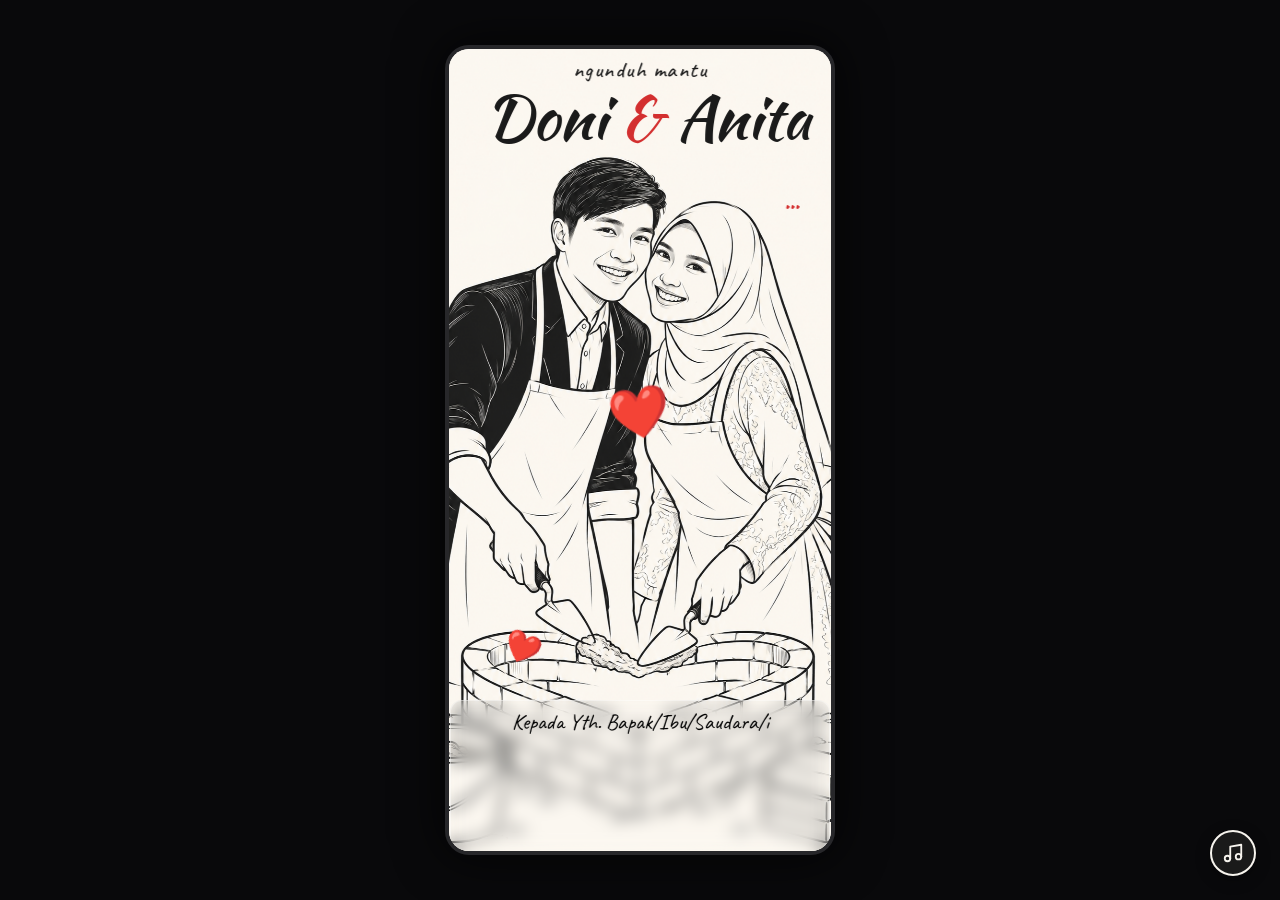
<file: index.html>
<!doctype html>
<html lang="id">
  <head>
    <meta charset="UTF-8" />

    <meta
      name="viewport"
      content="width=device-width, initial-scale=1.0, maximum-scale=1.0, user-scalable=no, viewport-fit=cover"
    />

    <!-- ==================== SEO ==================== -->
    <title>Undangan Pernikahan Doni &amp; Anita</title>

    <meta
      name="description"
      content="Dengan penuh kebahagiaan, kami mengundang Bapak/Ibu/Saudara/i untuk hadir di hari pernikahan Doni & Anita
."
    />

    <!-- ==================== OPEN GRAPH ==================== -->
    <meta property="og:type" content="website" />
    <meta property="og:title" content="Undangan Pernikahan Doni &amp; Anita" />
    <meta
      property="og:description"
      content="Dengan penuh kebahagiaan, kami mengundang Bapak/Ibu/Saudara/i untuk hadir di hari pernikahan Doni &amp; Anita
."
    />
    <meta
      property="og:url"
      content="https://hlidesign17-ux.github.io/tema-teknik-sipil/"
    />

    <!-- Gambar preview WhatsApp -->
    <meta
      property="og:image"
      content="https://hlidesign17-ux.github.io/tema-teknik-sipil/section1.png"
    />
    <meta
      property="og:image:secure_url"
      content="https://hlidesign17-ux.github.io/tema-teknik-sipil/section1.png"
    />
    <meta property="og:image:type" content="image/png" />
    <meta property="og:image:width" content="1200" />
    <meta property="og:image:height" content="630" />
    <meta
      property="og:image:alt"
      content="Undangan Pernikahan Doni &amp; Anita
"
    />

    <!-- ==================== TWITTER CARD ==================== -->
    <meta name="twitter:card" content="summary_large_image" />

    <meta
      name="twitter:title"
      content="Undangan Pernikahan Doni &amp; Anita
"
    />

    <meta
      name="twitter:description"
      content="Buka undangan pernikahan Doni & Anita
."
    />

    <meta
      name="twitter:image"
      content="https://hlidesign17-ux.github.io/tema-teknik-sipil/section1.png"
    />

    <!-- GOOGLE FONTS LENGKAP -->
    <link rel="preconnect" href="https://fonts.googleapis.com" />
    <link rel="preconnect" href="https://fonts.gstatic.com" crossorigin />
    <link
      href="https://fonts.googleapis.com/css2?family=Alex+Brush&family=Caveat:wght@700&family=Cinzel:wght@600;700&family=Great+Vibes&family=Kaushan+Script&family=Montserrat:wght@400;500;600&family=Playfair+Display:ital,wght@0,600;0,700;1,400&family=Plus+Jakarta+Sans:wght@400;500;600&family=Sacramento&display=swap"
      rel="stylesheet"
    />

    <!-- ==================== CSS ==================== -->
    <link rel="stylesheet" href="styles.css" />
  </head>

  <body>
    <main class="wedding-container" id="wedding-app">
      <!-- Konten undangan dirender dari script.js -->
    </main>

    <!-- ==================== JAVASCRIPT ==================== -->
    <script src="script.js"></script>
  </body>
</html>
</file>
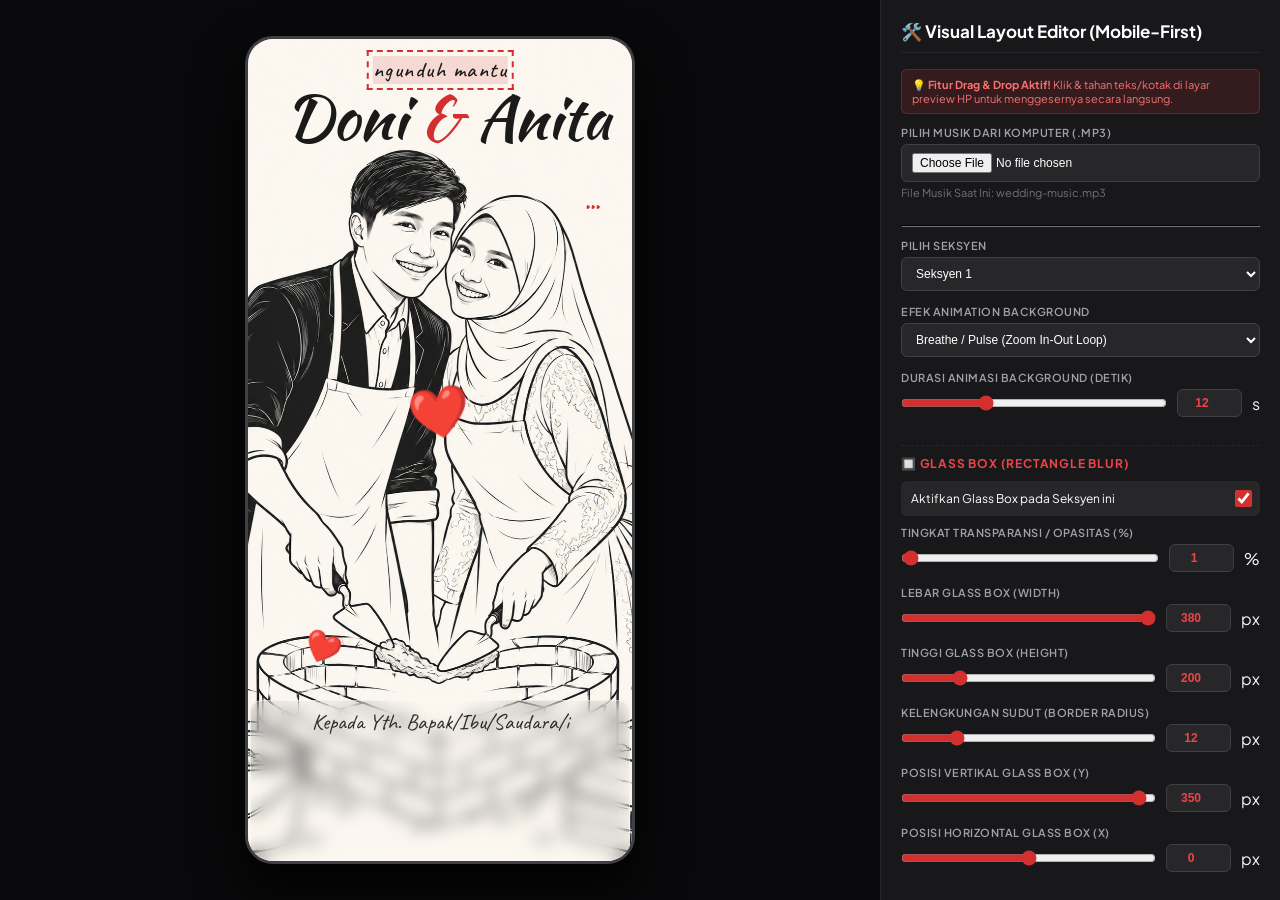
<file: editor copy.html>
<!doctype html>
<html lang="id">
  <head>
    <meta charset="UTF-8" />
    <meta name="viewport" content="width=device-width, initial-scale=1.0" />
    <title>Visual Layout Editor - Undangan Pernikahan</title>

    <!-- GOOGLE FONTS LENGKAP -->
    <link rel="preconnect" href="https://fonts.googleapis.com" />
    <link rel="preconnect" href="https://fonts.gstatic.com" crossorigin />
    <link
      href="https://fonts.googleapis.com/css2?family=Alex+Brush&family=Caveat:wght@700&family=Cinzel:wght@600;700&family=Great+Vibes&family=Kaushan+Script&family=Montserrat:wght@400;500;600&family=Playfair+Display:ital,wght@0,600;0,700;1,400&family=Plus+Jakarta+Sans:wght@400;500;600&family=Sacramento&display=swap"
      rel="stylesheet"
    />

    <link rel="stylesheet" href="styles.css" />

    <style>
      body {
        display: flex;
        height: 100vh;
        overflow: hidden;
        background-color: #18181b;
        color: #f4f4f5;
        font-family: "Plus Jakarta Sans", sans-serif;
        margin: 0;
        user-select: none;
      }

      .preview-container {
        flex: 1;
        display: flex;
        justify-content: center;
        align-items: center;
        background-color: #09090b;
        padding: 20px;
        height: 100vh;
        box-sizing: border-box;
      }

      .preview-wrapper {
        width: 390px;
        height: 844px;
        max-height: 92vh;
        border: 3px solid #3f3f46;
        border-radius: 28px;
        overflow: hidden;
        box-shadow: 0 25px 50px rgba(0, 0, 0, 0.9);
        position: relative;
        background: #000;
      }

      .preview-wrapper .wedding-container {
        width: 100%;
        height: 100%;
        max-height: 100%;
        border-radius: 0;
        border: none;
        box-shadow: none;
      }

      /* KELAS SELEKSI ELEMEN */
      .draggable-item {
        cursor: move !important;
        pointer-events: auto !important;
      }

      .editable-selected {
        outline: 2px dashed #d32f2f !important;
        outline-offset: 4px;
        background-color: rgba(211, 47, 47, 0.15) !important;
      }

      .glass-box.draggable-item {
        pointer-events: auto !important;
      }

      /* CONTROL PANEL STYLES */
      .control-panel {
        width: 400px;
        height: 100vh;
        background-color: #18181b;
        border-left: 1px solid #27272a;
        display: flex;
        flex-direction: column;
        padding: 20px;
        overflow-y: auto;
        box-sizing: border-box;
      }

      .control-panel::-webkit-scrollbar {
        width: 6px;
      }
      .control-panel::-webkit-scrollbar-track {
        background: #18181b;
      }
      .control-panel::-webkit-scrollbar-thumb {
        background: #3f3f46;
        border-radius: 3px;
      }
      .control-panel::-webkit-scrollbar-thumb:hover {
        background: #d32f2f;
      }

      .control-panel h2 {
        font-size: 17px;
        margin-top: 0;
        margin-bottom: 16px;
        color: #ffffff;
        border-bottom: 1px solid #27272a;
        padding-bottom: 10px;
      }

      .form-group {
        margin-bottom: 14px;
      }

      .form-group label {
        display: block;
        font-size: 11px;
        color: #a1a1aa;
        margin-bottom: 5px;
        text-transform: uppercase;
        letter-spacing: 0.5px;
        font-weight: 600;
      }

      .form-group select,
      .form-group input[type="text"],
      .form-group input[type="file"] {
        width: 100%;
        padding: 8px 10px;
        background-color: #27272a;
        border: 1px solid #3f3f46;
        color: #fff;
        border-radius: 6px;
        font-size: 12px;
        outline: none;
        box-sizing: border-box;
      }

      .control-row {
        display: flex;
        align-items: center;
        gap: 10px;
      }

      .control-row input[type="range"] {
        flex: 1;
        accent-color: #d32f2f;
        cursor: pointer;
      }

      .control-row input[type="number"] {
        width: 65px;
        padding: 6px;
        background-color: #27272a;
        border: 1px solid #3f3f46;
        color: #ef4444;
        border-radius: 6px;
        font-size: 12px;
        font-weight: bold;
        text-align: center;
      }

      .toggle-row {
        display: flex;
        align-items: center;
        justify-content: space-between;
        background: #27272a;
        padding: 10px;
        border-radius: 6px;
        margin-bottom: 10px;
      }

      .toggle-row label {
        margin: 0;
        color: #fff;
        text-transform: none;
        font-size: 12px;
      }

      .btn-export {
        margin-top: 15px;
        margin-bottom: 20px;
        background-color: #d32f2f;
        color: #fff;
        border: none;
        padding: 12px;
        border-radius: 8px;
        font-weight: 600;
        font-size: 13px;
        cursor: pointer;
        transition: background 0.2s;
        width: 100%;
      }

      .btn-export:hover {
        background-color: #b71c1c;
      }

      .help-text {
        font-size: 11px;
        color: #71717a;
        margin-top: 4px;
      }

      .panel-section-title {
        font-size: 12px;
        color: #ef4444;
        font-weight: 700;
        text-transform: uppercase;
        letter-spacing: 0.8px;
        margin: 14px 0 10px 0;
        padding-top: 10px;
        border-top: 1px dashed #27272a;
      }

      .drag-hint {
        background: rgba(211, 47, 47, 0.15);
        border: 1px solid rgba(211, 47, 47, 0.4);
        border-radius: 6px;
        padding: 8px 10px;
        font-size: 11px;
        color: #f87171;
        margin-bottom: 12px;
      }
    </style>
  </head>
  <body>
    <div class="preview-container">
      <div class="preview-wrapper">
        <main class="wedding-container" id="wedding-app"></main>
      </div>
    </div>

    <!-- PANEL EDITING CONTROL -->
    <div class="control-panel">
      <h2>🛠️ Visual Layout Editor (Mobile-First)</h2>

      <div class="drag-hint">
        💡 <strong>Fitur Drag & Drop Aktif!</strong> Klik & tahan teks/kotak di
        layar preview HP untuk menggesernya secara langsung.
      </div>

      <div class="form-group">
        <label for="input-music-file">Pilih Musik dari Komputer (.mp3)</label>
        <input type="file" id="input-music-file" accept="audio/mp3, audio/*" />
        <div class="help-text" id="music-file-status">
          File Musik Saat Ini: wedding-music.mp3
        </div>
      </div>

      <hr style="border-color: #27272a; margin: 12px 0" />

      <!-- PENGATURAN SEKSYEN & BACKGROUND -->
      <div class="form-group">
        <label for="select-section">Pilih Seksyen</label>
        <select id="select-section"></select>
      </div>

      <div class="form-group">
        <label for="select-bg-effect">Efek Animation Background</label>
        <select id="select-bg-effect">
          <option value="none">Tanpa Efek (Static)</option>
          <option value="breathe">Breathe / Pulse (Zoom In-Out Loop)</option>
          <option value="zoom-in">Continuous Zoom In</option>
          <option value="pan-left">Pan Horizontal (Geser Kiri-Kanan)</option>
          <option value="pan-up">Pan Vertical (Geser Atas-Bawah)</option>
        </select>
      </div>

      <div class="form-group">
        <label>Durasi Animasi Background (Detik)</label>
        <div class="control-row">
          <input type="range" id="range-breathe" min="4" max="30" value="12" />
          <input type="number" id="num-breathe" value="12" /> s
        </div>
      </div>

      <!-- KONTROL GLASS BOX -->
      <div class="panel-section-title">🔲 Glass Box (Rectangle Blur)</div>

      <div class="toggle-row">
        <label for="check-glass-enable"
          >Aktifkan Glass Box pada Seksyen ini</label
        >
        <input
          type="checkbox"
          id="check-glass-enable"
          style="accent-color: #d32f2f; transform: scale(1.3)"
        />
      </div>

      <div class="form-group">
        <label>Tingkat Transparansi / Opasitas (%)</label>
        <div class="control-row">
          <input
            type="range"
            id="range-glass-opacity"
            min="0"
            max="100"
            value="82"
          />
          <input type="number" id="num-glass-opacity" value="82" /> %
        </div>
      </div>

      <div class="form-group">
        <label>Lebar Glass Box (Width)</label>
        <div class="control-row">
          <input
            type="range"
            id="range-glass-w"
            min="50"
            max="380"
            value="320"
          />
          <input type="number" id="num-glass-w" value="320" /> px
        </div>
      </div>

      <div class="form-group">
        <label>Tinggi Glass Box (Height)</label>
        <div class="control-row">
          <input
            type="range"
            id="range-glass-h"
            min="50"
            max="750"
            value="200"
          />
          <input type="number" id="num-glass-h" value="200" /> px
        </div>
      </div>

      <div class="form-group">
        <label>Kelengkungan Sudut (Border Radius)</label>
        <div class="control-row">
          <input
            type="range"
            id="range-glass-radius"
            min="0"
            max="60"
            value="12"
          />
          <input type="number" id="num-glass-radius" value="12" /> px
        </div>
      </div>

      <div class="form-group">
        <label>Posisi Vertikal Glass Box (Y)</label>
        <div class="control-row">
          <input
            type="range"
            id="range-glass-y"
            min="-380"
            max="380"
            value="0"
          />
          <input type="number" id="num-glass-y" value="0" /> px
        </div>
      </div>

      <div class="form-group">
        <label>Posisi Horizontal Glass Box (X)</label>
        <div class="control-row">
          <input
            type="range"
            id="range-glass-x"
            min="-180"
            max="180"
            value="0"
          />
          <input type="number" id="num-glass-x" value="0" /> px
        </div>
      </div>

      <!-- PENGATURAN ELEMEN & FONT -->
      <div class="panel-section-title">✏️ Pengaturan Teks & Elemen</div>

      <div class="form-group">
        <label for="select-element">Pilih Elemen / Teks / Ikon</label>
        <select id="select-element"></select>
      </div>

      <div class="form-group">
        <label for="select-font">Pilihan Jenis Font</label>
        <select id="select-font">
          <optgroup label="Cursive & Calligraphy (Estetik/Kaligrafi)">
            <option value="'Kaushan Script', cursive">
              Kaushan Script (Brush)
            </option>
            <option value="'Caveat', cursive">Caveat (Handwriting)</option>
            <option value="'Great Vibes', cursive">
              Great Vibes (Classic Calligraphy)
            </option>
            <option value="'Sacramento', cursive">
              Sacramento (Elegant Cursive)
            </option>
            <option value="'Alex Brush', cursive">
              Alex Brush (Soft Script)
            </option>
          </optgroup>
          <optgroup label="Serif (Formal & Mewah)">
            <option value="'Playfair Display', serif">
              Playfair Display (Classic Serif)
            </option>
            <option value="'Cinzel', serif">Cinzel (Luxury Vintage)</option>
          </optgroup>
          <optgroup label="Sans-Serif (Modern & Clean)">
            <option value="'Plus Jakarta Sans', sans-serif">
              Plus Jakarta Sans (Modern)
            </option>
            <option value="'Montserrat', sans-serif">
              Montserrat (Clean Geometric)
            </option>
          </optgroup>
        </select>
      </div>

      <div class="form-group">
        <label for="input-color">Warna Teks / Ikon</label>
        <input
          type="color"
          id="input-color"
          value="#1A1A1A"
          style="
            width: 100%;
            height: 36px;
            border: 1px solid #3f3f46;
            background: #27272a;
            border-radius: 6px;
          "
        />
      </div>

      <div class="form-group">
        <label>Posisi Vertikal Teks (Y)</label>
        <div class="control-row">
          <input type="range" id="range-y" min="-380" max="380" value="0" />
          <input type="number" id="num-y" value="0" /> px
        </div>
      </div>

      <div class="form-group">
        <label>Posisi Horizontal Teks (X)</label>
        <div class="control-row">
          <input type="range" id="range-x" min="-180" max="180" value="0" />
          <input type="number" id="num-x" value="0" /> px
        </div>
      </div>

      <div class="form-group">
        <label>Rotasi Teks (Rotate)</label>
        <div class="control-row">
          <input
            type="range"
            id="range-rotate"
            min="-180"
            max="180"
            value="0"
          />
          <input type="number" id="num-rotate" value="0" /> °
        </div>
      </div>

      <div class="form-group">
        <label>Ukuran Font</label>
        <div class="control-row">
          <input type="range" id="range-size" min="10" max="72" value="16" />
          <input type="number" id="num-size" value="16" /> px
        </div>
      </div>

      <div class="form-group">
        <label for="input-text">Isi Teks</label>
        <input type="text" id="input-text" />
      </div>

      <button class="btn-export" id="btn-save">💾 Export data.json Baru</button>
    </div>

    <script>
      let globalJsonData = null;
      let selectedSectionId = "section1";
      let selectedElementId = null;

      // VARIABEL STATE UNTUK DRAG & DROP
      let isDragging = false;
      let activeDragTarget = null; // 'element' atau 'glass'
      let dragStartX = 0;
      let dragStartY = 0;
      let initialObjX = 0;
      let initialObjY = 0;

      document.addEventListener("DOMContentLoaded", () => {
        const container = document.getElementById("wedding-app");

        fetch("data.json")
          .then((res) => res.json())
          .then((data) => {
            globalJsonData = data;
            initEditor();
            renderPreview();
          })
          .catch((err) =>
            console.error("Gagal membaca data.json. Gunakan Live Server!", err),
          );

        function initEditor() {
          const secSelect = document.getElementById("select-section");
          secSelect.innerHTML = "";

          globalJsonData.sections.forEach((sec) => {
            const opt = document.createElement("option");
            opt.value = sec.id;
            opt.textContent = `Seksyen ${sec.id.replace("section", "")}`;
            secSelect.appendChild(opt);
          });

          secSelect.addEventListener("change", (e) => {
            selectedSectionId = e.target.value;
            updateSectionControls();
            updateElementDropdown();
            scrollToSection(selectedSectionId);
          });

          const musicFileInput = document.getElementById("input-music-file");
          const musicStatus = document.getElementById("music-file-status");

          if (globalJsonData.musicUrl) {
            musicStatus.textContent = `File Musik Saat Ini: ${globalJsonData.musicUrl}`;
          }

          musicFileInput.addEventListener("change", (e) => {
            if (e.target.files.length > 0) {
              const fileName = e.target.files[0].name;
              globalJsonData.musicUrl = fileName;
              musicStatus.textContent = `File Musik Dipilih: ${fileName}`;
              alert(
                `Musik "${fileName}" dipilih. Pastikan file MP3 tersebut disimpan di dalam folder proyek yang sama!`,
              );
            }
          });

          updateSectionControls();
          updateElementDropdown();
          bindInputEvents();
          initDragAndDropListeners();
        }

        function updateSectionControls() {
          const currentSec = globalJsonData.sections.find(
            (s) => s.id === selectedSectionId,
          );
          if (!currentSec) return;

          const bgEffectSelect = document.getElementById("select-bg-effect");
          bgEffectSelect.value =
            currentSec.bgEffect || (currentSec.bgBreathe ? "breathe" : "none");
          syncControls("breathe", currentSec.breatheDuration || 12);

          if (!currentSec.glassBox) {
            currentSec.glassBox = {
              enabled: false,
              opacity: 82,
              width: 320,
              height: 200,
              transformX: 0,
              transformY: 0,
              borderRadius: 12,
            };
          }
          const gBox = currentSec.glassBox;
          document.getElementById("check-glass-enable").checked =
            gBox.enabled ?? false;
          syncControls(
            "glass-opacity",
            gBox.opacity !== undefined ? gBox.opacity : 82,
          );
          syncControls("glass-w", gBox.width || 320);
          syncControls("glass-h", gBox.height || 200);
          syncControls(
            "glass-radius",
            gBox.borderRadius !== undefined ? gBox.borderRadius : 12,
          );
          syncControls("glass-x", gBox.transformX || 0);
          syncControls("glass-y", gBox.transformY || 0);
        }

        function updateElementDropdown() {
          const elSelect = document.getElementById("select-element");
          elSelect.innerHTML = "";

          const currentSec = globalJsonData.sections.find(
            (s) => s.id === selectedSectionId,
          );

          if (currentSec.content) {
            currentSec.content.forEach((item) => {
              const opt = document.createElement("option");
              opt.value = item.id;
              opt.textContent = `[Teks] ${item.id}`;
              elSelect.appendChild(opt);
            });
          }

          if (currentSec.icons) {
            currentSec.icons.forEach((icon) => {
              const opt = document.createElement("option");
              opt.value = icon.id;
              opt.textContent = `[Ikon] ${icon.id}`;
              elSelect.appendChild(opt);
            });
          }

          elSelect.addEventListener("change", (e) => {
            selectedElementId = e.target.value;
            loadElementToControls();
            highlightSelectedElement();
          });

          if (elSelect.options.length > 0) {
            selectedElementId = elSelect.options[0].value;
            loadElementToControls();
            highlightSelectedElement();
          }
        }

        function loadElementToControls() {
          const target = findElementObject(selectedElementId);
          if (!target) return;

          syncControls("y", target.transformY || 0);
          syncControls("x", target.transformX || 0);
          syncControls("rotate", target.rotate || 0);
          syncControls("size", parseInt(target.style?.fontSize) || 16);

          document.getElementById("select-font").value =
            target.style?.fontFamily || "'Plus Jakarta Sans', sans-serif";
          document.getElementById("input-color").value =
            target.style?.color || target.color || "#1A1A1A";
          document.getElementById("input-text").value =
            target.text || target.symbol || "";
        }

        function syncControls(type, val) {
          const rangeEl = document.getElementById(`range-${type}`);
          const numEl = document.getElementById(`num-${type}`);
          if (rangeEl) rangeEl.value = val;
          if (numEl) numEl.value = val;
        }

        function bindInputEvents() {
          document
            .getElementById("select-bg-effect")
            .addEventListener("change", (e) => {
              const currentSec = globalJsonData.sections.find(
                (s) => s.id === selectedSectionId,
              );
              if (currentSec) {
                currentSec.bgEffect = e.target.value;
                currentSec.bgBreathe = e.target.value !== "none";
                renderPreview();
              }
            });

          document
            .getElementById("check-glass-enable")
            .addEventListener("change", (e) => {
              const currentSec = globalJsonData.sections.find(
                (s) => s.id === selectedSectionId,
              );
              if (currentSec) {
                if (!currentSec.glassBox) currentSec.glassBox = {};
                currentSec.glassBox.enabled = e.target.checked;
                renderPreview();
              }
            });

          const sliderTypes = [
            "breathe",
            "y",
            "x",
            "rotate",
            "size",
            "glass-opacity",
            "glass-w",
            "glass-h",
            "glass-radius",
            "glass-x",
            "glass-y",
          ];

          sliderTypes.forEach((type) => {
            const range = document.getElementById(`range-${type}`);
            const num = document.getElementById(`num-${type}`);
            if (!range || !num) return;

            range.addEventListener("input", (e) => {
              num.value = e.target.value;
              applyStyleUpdate(type, e.target.value);
            });

            num.addEventListener("input", (e) => {
              range.value = e.target.value;
              applyStyleUpdate(type, e.target.value);
            });
          });

          document
            .getElementById("select-font")
            .addEventListener("change", (e) =>
              updateStyle("fontFamily", e.target.value),
            );
          document
            .getElementById("input-color")
            .addEventListener("input", (e) =>
              updateStyle("color", e.target.value),
            );
          document
            .getElementById("input-text")
            .addEventListener("input", (e) =>
              updateStyle("text", e.target.value),
            );
          document
            .getElementById("btn-save")
            .addEventListener("click", downloadJson);
        }

        function applyStyleUpdate(type, val) {
          const parsedVal = parseInt(val) || 0;
          const currentSec = globalJsonData.sections.find(
            (s) => s.id === selectedSectionId,
          );

          if (type === "breathe") {
            if (currentSec) currentSec.breatheDuration = parsedVal;
            renderPreview();
          } else if (type.startsWith("glass-")) {
            if (currentSec) {
              if (!currentSec.glassBox) currentSec.glassBox = {};
              if (type === "glass-opacity")
                currentSec.glassBox.opacity = parsedVal;
              if (type === "glass-w") currentSec.glassBox.width = parsedVal;
              if (type === "glass-h") currentSec.glassBox.height = parsedVal;
              if (type === "glass-radius")
                currentSec.glassBox.borderRadius = parsedVal;
              if (type === "glass-x")
                currentSec.glassBox.transformX = parsedVal;
              if (type === "glass-y")
                currentSec.glassBox.transformY = parsedVal;
              renderPreview();
            }
          } else {
            if (type === "y") updateStyle("transformY", parsedVal);
            if (type === "x") updateStyle("transformX", parsedVal);
            if (type === "rotate") updateStyle("rotate", parsedVal);
            if (type === "size") updateStyle("fontSize", `${parsedVal}px`);
          }
        }

        function updateStyle(key, value) {
          const target = findElementObject(selectedElementId);
          if (!target) return;

          if (!target.style) target.style = {};

          if (
            key === "transformY" ||
            key === "transformX" ||
            key === "rotate"
          ) {
            target[key] = value;
          } else if (key === "fontSize") {
            target.style.fontSize = value;
          } else if (key === "fontFamily") {
            target.style.fontFamily = value;
          } else if (key === "color") {
            target.style.color = value;
            if (target.symbol !== undefined) target.color = value;
          } else if (key === "text") {
            if (target.text !== undefined) target.text = value;
            if (target.symbol !== undefined) target.symbol = value;
          }

          renderPreview();
        }

        function findElementObject(id) {
          for (let sec of globalJsonData.sections) {
            let item = sec.content?.find((i) => i.id === id);
            if (item) return item;
            if (sec.icons) {
              let icon = sec.icons.find((i) => i.id === id);
              if (icon) return icon;
            }
          }
          return null;
        }

        function getItemClass(id) {
          if (id.includes("sub") || id.includes("header")) return "sub-header";
          if (id.includes("main")) return "main-title";
          if (id.includes("title")) return "section-title";
          if (id.includes("name")) return "name-title";
          if (id.includes("tag") || id.includes("badge")) return "accent-text";
          if (id.includes("body")) return "body-text";
          if (id.includes("quote")) return "quote-text";
          if (id.includes("parent")) return "parent-text";
          if (id.includes("footer")) return "footer-text";
          if (id.includes("amp")) return "ampersand";
          return "";
        }

        // LOGIKA DRAG & DROP INTERAKTIF DENGAN MOUSE / TOUCH
        function initDragAndDropListeners() {
          window.addEventListener("mousedown", handleDragStart);
          window.addEventListener("mousemove", handleDragMove);
          window.addEventListener("mouseup", handleDragEnd);

          window.addEventListener(
            "touchstart",
            (e) => handleDragStart(e.touches[0]),
            { passive: false },
          );
          window.addEventListener(
            "touchmove",
            (e) => handleDragMove(e.touches[0]),
            { passive: false },
          );
          window.addEventListener("touchend", handleDragEnd);
        }

        function handleDragStart(e) {
          const targetNode = e.target.closest(".draggable-item");
          if (!targetNode) return;

          isDragging = true;
          dragStartX = e.clientX;
          dragStartY = e.clientY;

          if (targetNode.classList.contains("glass-box")) {
            activeDragTarget = "glass";
            const currentSec = globalJsonData.sections.find(
              (s) => s.id === selectedSectionId,
            );
            initialObjX = currentSec.glassBox?.transformX || 0;
            initialObjY = currentSec.glassBox?.transformY || 0;
          } else {
            activeDragTarget = "element";
            const elementId = targetNode.id.replace("node-", "");
            selectedElementId = elementId;
            document.getElementById("select-element").value = elementId;
            loadElementToControls();
            highlightSelectedElement();

            const targetObj = findElementObject(elementId);
            initialObjX = targetObj.transformX || 0;
            initialObjY = targetObj.transformY || 0;
          }
        }

        function handleDragMove(e) {
          if (!isDragging) return;

          const deltaX = Math.round(e.clientX - dragStartX);
          const deltaY = Math.round(e.clientY - dragStartY);

          const newX = initialObjX + deltaX;
          const newY = initialObjY + deltaY;

          if (activeDragTarget === "glass") {
            const currentSec = globalJsonData.sections.find(
              (s) => s.id === selectedSectionId,
            );
            if (currentSec && currentSec.glassBox) {
              currentSec.glassBox.transformX = newX;
              currentSec.glassBox.transformY = newY;
              syncControls("glass-x", newX);
              syncControls("glass-y", newY);
              renderPreview();
            }
          } else if (activeDragTarget === "element") {
            const targetObj = findElementObject(selectedElementId);
            if (targetObj) {
              targetObj.transformX = newX;
              targetObj.transformY = newY;
              syncControls("x", newX);
              syncControls("y", newY);
              renderPreview();
            }
          }
        }

        function handleDragEnd() {
          isDragging = false;
          activeDragTarget = null;
        }

        function renderPreview() {
          container.innerHTML = "";

          globalJsonData.sections.forEach((sec) => {
            const secEl = document.createElement("section");
            secEl.id = sec.id;

            const bgEffect =
              sec.bgEffect || (sec.bgBreathe ? "breathe" : "none");
            let bgEffectClass =
              bgEffect !== "none" ? `bg-effect-${bgEffect}` : "";

            secEl.className = `wedding-section bg-in-view ${bgEffectClass}`;
            secEl.style.setProperty(
              "--breathe-duration",
              `${sec.breatheDuration || 12}s`,
            );

            // RENDER GLASS BOX
            let glassBoxHtml = "";
            if (sec.glassBox && sec.glassBox.enabled) {
              const g = sec.glassBox;
              const w = g.width || 320;
              const h = g.height || 200;
              const x = g.transformX || 0;
              const y = g.transformY || 0;
              const r = g.borderRadius !== undefined ? g.borderRadius : 12;
              const op = g.opacity !== undefined ? g.opacity / 100 : 0.82;

              const glassStyle = `width: ${w}px; height: ${h}px; margin-left: -${w / 2}px; margin-top: -${h / 2}px; border-radius: ${r}px; background: rgba(247, 244, 238, ${op}); transform: translate3d(${x}px, ${y}px, 0);`;
              glassBoxHtml = `<div class="glass-box draggable-item" style="${glassStyle}"></div>`;
            }

            let elementsHtml = "";

            sec.content.forEach((item) => {
              const cssClass = getItemClass(item.id);
              const isSelected =
                item.id === selectedElementId ? "editable-selected" : "";

              const fontSizeStyle = item.style?.fontSize
                ? `font-size: ${item.style.fontSize};`
                : "";
              const fontFamilyStyle = item.style?.fontFamily
                ? `font-family: ${item.style.fontFamily};`
                : "";
              const colorStyle = item.style?.color
                ? `color: ${item.style.color};`
                : "";

              const transformStyle = `position: absolute; top: 50%; left: 50%; transform: translate(-50%, -50%) translate3d(${item.transformX || 0}px, ${item.transformY || 0}px, 0) rotate(${item.rotate || 0}deg); ${fontSizeStyle} ${fontFamilyStyle} ${colorStyle} width: max-content; max-width: 90%; text-align: center; z-index: 2; margin: 0;`;

              if (item.type === "button") {
                const btnClass = item.id.includes("map")
                  ? "map-btn"
                  : "social-btn";
                elementsHtml += `<a href="#" class="${btnClass} ${isSelected} draggable-item" id="node-${item.id}" style="${transformStyle}">${item.text}</a>`;
              } else if (item.type === "info_item") {
                elementsHtml += `
                <div class="info-item ${isSelected} draggable-item" id="node-${item.id}" style="${transformStyle}">
                  <span class="info-icon">${item.icon}</span>
                  <span>${item.text}</span>
                </div>`;
              } else {
                elementsHtml += `<div class="${cssClass} ${isSelected} draggable-item" id="node-${item.id}" style="${transformStyle}">${item.text}</div>`;
              }
            });

            if (sec.icons) {
              sec.icons.forEach((ic) => {
                const isSelected =
                  ic.id === selectedElementId ? "editable-selected" : "";

                const transformStyle = `position: absolute; top: 50%; left: 50%; transform: translate(-50%, -50%) translate3d(${ic.transformX || 0}px, ${ic.transformY || 0}px, 0) rotate(${ic.rotate || 0}deg); color: ${ic.color || ic.style?.color || "#D32F2F"}; z-index: 3; margin: 0;`;

                elementsHtml += `<span class="icon-heart ${isSelected} draggable-item" id="node-${ic.id}" style="${transformStyle}">${ic.symbol}</span>`;
              });
            }

            secEl.innerHTML = `
              ${glassBoxHtml}
              ${elementsHtml}
            `;

            container.appendChild(secEl);
          });

          scrollToSection(selectedSectionId);
        }

        function scrollToSection(id) {
          const targetSec = document.getElementById(id);
          if (targetSec) targetSec.scrollIntoView({ behavior: "smooth" });
        }

        function highlightSelectedElement() {
          document
            .querySelectorAll(".editable-selected")
            .forEach((el) => el.classList.remove("editable-selected"));
          const activeNode = document.getElementById(
            `node-${selectedElementId}`,
          );
          if (activeNode) activeNode.classList.add("editable-selected");
        }

        function downloadJson() {
          const dataStr =
            "data:text/json;charset=utf-8," +
            encodeURIComponent(JSON.stringify(globalJsonData, null, 2));
          const downloadAnchor = document.createElement("a");
          downloadAnchor.setAttribute("href", dataStr);
          downloadAnchor.setAttribute("download", "data.json");
          document.body.appendChild(downloadAnchor);
          downloadAnchor.click();
          downloadAnchor.remove();
        }
      });
    </script>
  </body>
</html>
</file>
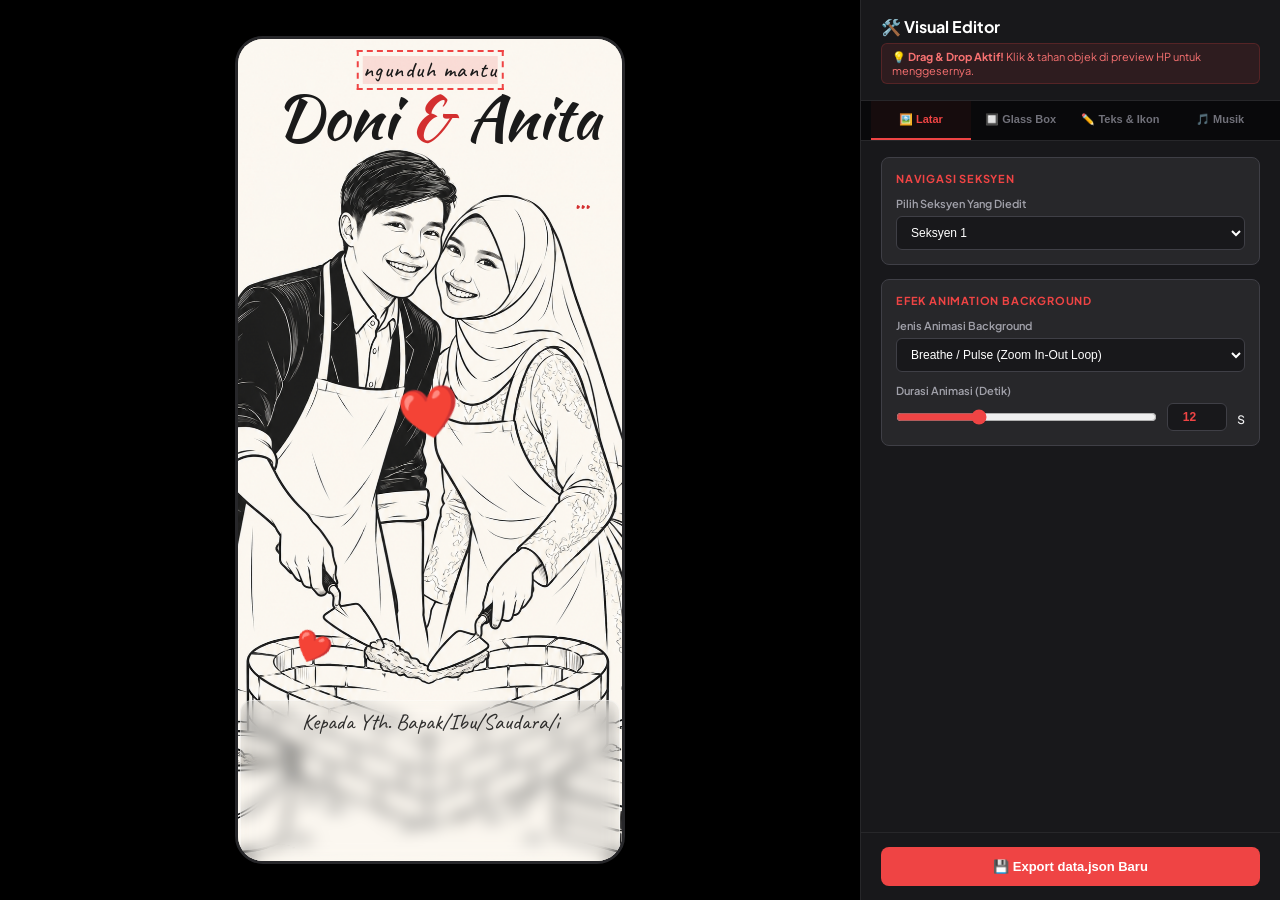
<file: editor.html>
<!doctype html>
<html lang="id">
  <head>
    <meta charset="UTF-8" />
    <meta name="viewport" content="width=device-width, initial-scale=1.0" />
    <title>Visual Layout Editor - Undangan Pernikahan</title>

    <!-- GOOGLE FONTS LENGKAP -->
    <link rel="preconnect" href="https://fonts.googleapis.com" />
    <link rel="preconnect" href="https://fonts.gstatic.com" crossorigin />
    <link
      href="https://fonts.googleapis.com/css2?family=Alex+Brush&family=Caveat:wght@700&family=Cinzel:wght@600;700&family=Great+Vibes&family=Kaushan+Script&family=Montserrat:wght@400;500;600&family=Playfair+Display:ital,wght@0,600;0,700;1,400&family=Plus+Jakarta+Sans:wght@400;500;600&family=Sacramento&display=swap"
      rel="stylesheet"
    />

    <link rel="stylesheet" href="styles.css" />

    <style>
      body {
        display: flex;
        height: 100vh;
        overflow: hidden;
        background-color: #09090b;
        color: #f4f4f5;
        font-family: "Plus Jakarta Sans", sans-serif;
        margin: 0;
        user-select: none;
      }

      .preview-container {
        flex: 1;
        display: flex;
        justify-content: center;
        align-items: center;
        background-color: #000000;
        padding: 20px;
        height: 100vh;
        box-sizing: border-box;
      }

      .preview-wrapper {
        width: 390px;
        height: 844px;
        max-height: 92vh;
        border: 3px solid #27272a;
        border-radius: 28px;
        overflow: hidden;
        box-shadow: 0 25px 50px rgba(0, 0, 0, 0.9);
        position: relative;
        background: #000;
      }

      .preview-wrapper .wedding-container {
        width: 100%;
        height: 100%;
        max-height: 100%;
        border-radius: 0;
        border: none;
        box-shadow: none;
      }

      /* ITEM DRAGGABLE & SELEKSI */
      .draggable-item {
        cursor: move !important;
        pointer-events: auto !important;
      }

      .editable-selected {
        outline: 2px dashed #ef4444 !important;
        outline-offset: 4px;
        background-color: rgba(239, 68, 68, 0.15) !important;
      }

      .glass-box.draggable-item {
        pointer-events: auto !important;
      }

      /* CONTROL PANEL MODERN */
      .control-panel {
        width: 420px;
        height: 100vh;
        background-color: #18181b;
        border-left: 1px solid #27272a;
        display: flex;
        flex-direction: column;
        box-sizing: border-box;
      }

      .panel-header {
        padding: 16px 20px;
        border-bottom: 1px solid #27272a;
        background: #18181b;
      }

      .panel-header h2 {
        font-size: 16px;
        font-weight: 700;
        color: #ffffff;
        margin: 0 0 6px 0;
        display: flex;
        align-items: center;
        gap: 8px;
      }

      .drag-hint {
        background: rgba(239, 68, 68, 0.1);
        border: 1px solid rgba(239, 68, 68, 0.2);
        border-radius: 6px;
        padding: 6px 10px;
        font-size: 11px;
        color: #f87171;
      }

      /* TABS NAVIGATION */
      .panel-tabs {
        display: flex;
        background: #09090b;
        border-bottom: 1px solid #27272a;
        padding: 0 10px;
      }

      .tab-btn {
        flex: 1;
        padding: 12px 6px;
        background: none;
        border: none;
        color: #71717a;
        font-size: 11px;
        font-weight: 600;
        cursor: pointer;
        border-bottom: 2px solid transparent;
        transition: all 0.2s;
        display: flex;
        align-items: center;
        justify-content: center;
        gap: 6px;
      }

      .tab-btn:hover {
        color: #a1a1aa;
      }

      .tab-btn.active {
        color: #ef4444;
        border-bottom-color: #ef4444;
        background: rgba(239, 68, 68, 0.05);
      }

      /* CONTENT CONTAINER SCROLLABLE */
      .panel-content {
        flex: 1;
        padding: 16px 20px;
        overflow-y: auto;
      }

      .panel-content::-webkit-scrollbar {
        width: 5px;
      }
      .panel-content::-webkit-scrollbar-track {
        background: #18181b;
      }
      .panel-content::-webkit-scrollbar-thumb {
        background: #27272a;
        border-radius: 3px;
      }
      .panel-content::-webkit-scrollbar-thumb:hover {
        background: #ef4444;
      }

      .tab-pane {
        display: none;
      }

      .tab-pane.active {
        display: block;
      }

      /* CONTROL CARD */
      .tool-card {
        background: #27272a;
        border: 1px solid #3f3f46;
        border-radius: 8px;
        padding: 14px;
        margin-bottom: 14px;
      }

      .tool-card-title {
        font-size: 11px;
        color: #ef4444;
        font-weight: 700;
        text-transform: uppercase;
        letter-spacing: 0.8px;
        margin-bottom: 12px;
      }

      .form-group {
        margin-bottom: 12px;
      }

      .form-group:last-child {
        margin-bottom: 0;
      }

      .form-group label {
        display: block;
        font-size: 11px;
        color: #a1a1aa;
        margin-bottom: 6px;
        font-weight: 600;
      }

      .form-group select,
      .form-group input[type="text"],
      .form-group input[type="file"] {
        width: 100%;
        padding: 8px 10px;
        background-color: #18181b;
        border: 1px solid #3f3f46;
        color: #fff;
        border-radius: 6px;
        font-size: 12px;
        outline: none;
        box-sizing: border-box;
      }

      .form-group select:focus,
      .form-group input[type="text"]:focus {
        border-color: #ef4444;
      }

      .control-row {
        display: flex;
        align-items: center;
        gap: 10px;
      }

      .control-row input[type="range"] {
        flex: 1;
        accent-color: #ef4444;
        cursor: pointer;
      }

      .control-row input[type="number"] {
        width: 60px;
        padding: 6px;
        background-color: #18181b;
        border: 1px solid #3f3f46;
        color: #ef4444;
        border-radius: 6px;
        font-size: 12px;
        font-weight: bold;
        text-align: center;
      }

      .toggle-row {
        display: flex;
        align-items: center;
        justify-content: space-between;
        background: #18181b;
        padding: 10px;
        border-radius: 6px;
        border: 1px solid #3f3f46;
      }

      .toggle-row label {
        margin: 0;
        color: #fff;
        font-size: 12px;
        font-weight: 500;
      }

      .panel-footer {
        padding: 14px 20px;
        border-top: 1px solid #27272a;
        background: #18181b;
      }

      .btn-export {
        background-color: #ef4444;
        color: #fff;
        border: none;
        padding: 12px;
        border-radius: 8px;
        font-weight: 600;
        font-size: 13px;
        cursor: pointer;
        transition: background 0.2s;
        width: 100%;
        display: flex;
        align-items: center;
        justify-content: center;
        gap: 8px;
      }

      .btn-export:hover {
        background-color: #dc2626;
      }

      .help-text {
        font-size: 11px;
        color: #71717a;
        margin-top: 4px;
      }
    </style>
  </head>
  <body>
    <div class="preview-container">
      <div class="preview-wrapper">
        <main class="wedding-container" id="wedding-app"></main>
      </div>
    </div>

    <!-- PANEL EDITING TOOLS -->
    <div class="control-panel">
      <div class="panel-header">
        <h2>🛠️ Visual Editor</h2>
        <div class="drag-hint">
          💡 <strong>Drag & Drop Aktif!</strong> Klik & tahan objek di preview
          HP untuk menggesernya.
        </div>
      </div>

      <!-- TABS MANAJEMEN TOOLS -->
      <div class="panel-tabs">
        <button class="tab-btn active" data-tab="tab-section">🖼️ Latar</button>
        <button class="tab-btn" data-tab="tab-glass">🔲 Glass Box</button>
        <button class="tab-btn" data-tab="tab-element">✏️ Teks & Ikon</button>
        <button class="tab-btn" data-tab="tab-music">🎵 Musik</button>
      </div>

      <div class="panel-content">
        <!-- TAB 1: LATAR SEKSYEN -->
        <div class="tab-pane active" id="tab-section">
          <div class="tool-card">
            <div class="tool-card-title">Navigasi Seksyen</div>
            <div class="form-group">
              <label for="select-section">Pilih Seksyen Yang Diedit</label>
              <select id="select-section"></select>
            </div>
          </div>

          <div class="tool-card">
            <div class="tool-card-title">Efek Animation Background</div>
            <div class="form-group">
              <label for="select-bg-effect">Jenis Animasi Background</label>
              <select id="select-bg-effect">
                <option value="none">Tanpa Efek (Static)</option>
                <option value="breathe">
                  Breathe / Pulse (Zoom In-Out Loop)
                </option>
                <option value="zoom-in">Continuous Zoom In</option>
                <option value="pan-left">
                  Pan Horizontal (Geser Kiri-Kanan)
                </option>
                <option value="pan-up">Pan Vertical (Geser Atas-Bawah)</option>
              </select>
            </div>

            <div class="form-group">
              <label>Durasi Animasi (Detik)</label>
              <div class="control-row">
                <input
                  type="range"
                  id="range-breathe"
                  min="4"
                  max="30"
                  value="12"
                />
                <input type="number" id="num-breathe" value="12" /> s
              </div>
            </div>
          </div>
        </div>

        <!-- TAB 2: GLASS BOX (ROUNDED RECTANGLE BLUR) -->
        <div class="tab-pane" id="tab-glass">
          <div class="tool-card">
            <div class="tool-card-title">Aktivasi Kotak Blur</div>
            <div class="toggle-row">
              <label for="check-glass-enable"
                >Aktifkan Glass Box pada Seksyen Ini</label
              >
              <input
                type="checkbox"
                id="check-glass-enable"
                style="accent-color: #ef4444; transform: scale(1.3)"
              />
            </div>
          </div>

          <div class="tool-card">
            <div class="tool-card-title">Transparansi & Sudut</div>
            <div class="form-group">
              <label>Tingkat Opasitas (%)</label>
              <div class="control-row">
                <input
                  type="range"
                  id="range-glass-opacity"
                  min="0"
                  max="100"
                  value="82"
                />
                <input type="number" id="num-glass-opacity" value="82" /> %
              </div>
            </div>
            <div class="form-group">
              <label>Kelengkungan Sudut (Border Radius)</label>
              <div class="control-row">
                <input
                  type="range"
                  id="range-glass-radius"
                  min="0"
                  max="60"
                  value="12"
                />
                <input type="number" id="num-glass-radius" value="12" /> px
              </div>
            </div>
          </div>

          <div class="tool-card">
            <div class="tool-card-title">Ukuran & Posisi</div>
            <div class="form-group">
              <label>Lebar (Width)</label>
              <div class="control-row">
                <input
                  type="range"
                  id="range-glass-w"
                  min="50"
                  max="380"
                  value="320"
                />
                <input type="number" id="num-glass-w" value="320" /> px
              </div>
            </div>
            <div class="form-group">
              <label>Tinggi (Height)</label>
              <div class="control-row">
                <input
                  type="range"
                  id="range-glass-h"
                  min="50"
                  max="750"
                  value="200"
                />
                <input type="number" id="num-glass-h" value="200" /> px
              </div>
            </div>
            <div class="form-group">
              <label>Posisi Vertikal (Y)</label>
              <div class="control-row">
                <input
                  type="range"
                  id="range-glass-y"
                  min="-380"
                  max="380"
                  value="0"
                />
                <input type="number" id="num-glass-y" value="0" /> px
              </div>
            </div>
            <div class="form-group">
              <label>Posisi Horizontal (X)</label>
              <div class="control-row">
                <input
                  type="range"
                  id="range-glass-x"
                  min="-180"
                  max="180"
                  value="0"
                />
                <input type="number" id="num-glass-x" value="0" /> px
              </div>
            </div>
          </div>
        </div>

        <!-- TAB 3: TEKS & ELEMEN -->
        <div class="tab-pane" id="tab-element">
          <div class="tool-card">
            <div class="tool-card-title">Pilih Elemen</div>
            <div class="form-group">
              <label for="select-element">Target Teks / Ikon</label>
              <select id="select-element"></select>
            </div>
            <div class="form-group">
              <label for="input-text">Isi Teks / Simbol</label>
              <input type="text" id="input-text" />
            </div>
          </div>

          <div class="tool-card">
            <div class="tool-card-title">Tipografi & Warna</div>
            <div class="form-group">
              <label for="select-font">Jenis Font</label>
              <select id="select-font">
                <optgroup label="Cursive & Calligraphy">
                  <option value="'Kaushan Script', cursive">
                    Kaushan Script (Brush)
                  </option>
                  <option value="'Caveat', cursive">
                    Caveat (Handwriting)
                  </option>
                  <option value="'Great Vibes', cursive">
                    Great Vibes (Calligraphy)
                  </option>
                  <option value="'Sacramento', cursive">
                    Sacramento (Cursive)
                  </option>
                  <option value="'Alex Brush', cursive">
                    Alex Brush (Soft Script)
                  </option>
                </optgroup>
                <optgroup label="Serif (Formal/Mewah)">
                  <option value="'Playfair Display', serif">
                    Playfair Display (Classic)
                  </option>
                  <option value="'Cinzel', serif">Cinzel (Vintage)</option>
                </optgroup>
                <optgroup label="Sans-Serif (Modern)">
                  <option value="'Plus Jakarta Sans', sans-serif">
                    Plus Jakarta Sans
                  </option>
                  <option value="'Montserrat', sans-serif">Montserrat</option>
                </optgroup>
              </select>
            </div>
            <div class="form-group">
              <label for="input-color">Warna Elemen</label>
              <input
                type="color"
                id="input-color"
                value="#1A1A1A"
                style="
                  width: 100%;
                  height: 36px;
                  border: 1px solid #3f3f46;
                  background: #18181b;
                  border-radius: 6px;
                "
              />
            </div>
            <div class="form-group">
              <label>Ukuran Font</label>
              <div class="control-row">
                <input
                  type="range"
                  id="range-size"
                  min="10"
                  max="72"
                  value="16"
                />
                <input type="number" id="num-size" value="16" /> px
              </div>
            </div>
          </div>

          <div class="tool-card">
            <div class="tool-card-title">Posisi & Rotasi</div>
            <div class="form-group">
              <label>Posisi Vertikal (Y)</label>
              <div class="control-row">
                <input
                  type="range"
                  id="range-y"
                  min="-380"
                  max="380"
                  value="0"
                />
                <input type="number" id="num-y" value="0" /> px
              </div>
            </div>
            <div class="form-group">
              <label>Posisi Horizontal (X)</label>
              <div class="control-row">
                <input
                  type="range"
                  id="range-x"
                  min="-180"
                  max="180"
                  value="0"
                />
                <input type="number" id="num-x" value="0" /> px
              </div>
            </div>
            <div class="form-group">
              <label>Rotasi (Rotate)</label>
              <div class="control-row">
                <input
                  type="range"
                  id="range-rotate"
                  min="-180"
                  max="180"
                  value="0"
                />
                <input type="number" id="num-rotate" value="0" /> °
              </div>
            </div>
          </div>
        </div>

        <!-- TAB 4: MUSIK -->
        <div class="tab-pane" id="tab-music">
          <div class="tool-card">
            <div class="tool-card-title">Pengaturan Audio</div>
            <div class="form-group">
              <label for="input-music-file">Upload Musik (.mp3)</label>
              <input
                type="file"
                id="input-music-file"
                accept="audio/mp3, audio/*"
              />
              <div class="help-text" id="music-file-status">
                File Musik Saat Ini: wedding-music.mp3
              </div>
            </div>
          </div>
        </div>
      </div>

      <div class="panel-footer">
        <button class="btn-export" id="btn-save">
          💾 Export data.json Baru
        </button>
      </div>
    </div>

    <script>
      let globalJsonData = null;
      let selectedSectionId = "section1";
      let selectedElementId = null;

      let isDragging = false;
      let activeDragTarget = null;
      let dragStartX = 0;
      let dragStartY = 0;
      let initialObjX = 0;
      let initialObjY = 0;

      document.addEventListener("DOMContentLoaded", () => {
        const container = document.getElementById("wedding-app");

        fetch("data.json")
          .then((res) => res.json())
          .then((data) => {
            globalJsonData = data;
            initEditor();
            renderPreview();
          })
          .catch((err) =>
            console.error("Gagal membaca data.json. Gunakan Live Server!", err),
          );

        function initEditor() {
          initTabs();

          const secSelect = document.getElementById("select-section");
          secSelect.innerHTML = "";

          globalJsonData.sections.forEach((sec) => {
            const opt = document.createElement("option");
            opt.value = sec.id;
            opt.textContent = `Seksyen ${sec.id.replace("section", "")}`;
            secSelect.appendChild(opt);
          });

          secSelect.addEventListener("change", (e) => {
            selectedSectionId = e.target.value;
            updateSectionControls();
            updateElementDropdown();
            scrollToSection(selectedSectionId);
          });

          const musicFileInput = document.getElementById("input-music-file");
          const musicStatus = document.getElementById("music-file-status");

          if (globalJsonData.musicUrl) {
            musicStatus.textContent = `File Musik Saat Ini: ${globalJsonData.musicUrl}`;
          }

          musicFileInput.addEventListener("change", (e) => {
            if (e.target.files.length > 0) {
              const fileName = e.target.files[0].name;
              globalJsonData.musicUrl = fileName;
              musicStatus.textContent = `File Musik Dipilih: ${fileName}`;
              alert(
                `Musik "${fileName}" dipilih. Pastikan file MP3 tersebut disimpan di dalam folder proyek yang sama!`,
              );
            }
          });

          updateSectionControls();
          updateElementDropdown();
          bindInputEvents();
          initDragAndDropListeners();
        }

        function initTabs() {
          const tabBtns = document.querySelectorAll(".tab-btn");
          const tabPanes = document.querySelectorAll(".tab-pane");

          tabBtns.forEach((btn) => {
            btn.addEventListener("click", () => {
              tabBtns.forEach((b) => b.classList.remove("active"));
              tabPanes.forEach((p) => p.classList.remove("active"));

              btn.classList.add("active");
              document.getElementById(btn.dataset.tab).classList.add("active");
            });
          });
        }

        function switchTab(tabId) {
          const tabBtns = document.querySelectorAll(".tab-btn");
          const tabPanes = document.querySelectorAll(".tab-pane");

          tabBtns.forEach((b) => b.classList.remove("active"));
          tabPanes.forEach((p) => p.classList.remove("active"));

          const targetBtn = document.querySelector(`[data-tab="${tabId}"]`);
          if (targetBtn) targetBtn.classList.add("active");

          const targetPane = document.getElementById(tabId);
          if (targetPane) targetPane.classList.add("active");
        }

        function updateSectionControls() {
          const currentSec = globalJsonData.sections.find(
            (s) => s.id === selectedSectionId,
          );
          if (!currentSec) return;

          const bgEffectSelect = document.getElementById("select-bg-effect");
          bgEffectSelect.value =
            currentSec.bgEffect || (currentSec.bgBreathe ? "breathe" : "none");
          syncControls("breathe", currentSec.breatheDuration || 12);

          if (!currentSec.glassBox) {
            currentSec.glassBox = {
              enabled: false,
              opacity: 82,
              width: 320,
              height: 200,
              transformX: 0,
              transformY: 0,
              borderRadius: 12,
            };
          }
          const gBox = currentSec.glassBox;
          document.getElementById("check-glass-enable").checked =
            gBox.enabled ?? false;
          syncControls(
            "glass-opacity",
            gBox.opacity !== undefined ? gBox.opacity : 82,
          );
          syncControls("glass-w", gBox.width || 320);
          syncControls("glass-h", gBox.height || 200);
          syncControls(
            "glass-radius",
            gBox.borderRadius !== undefined ? gBox.borderRadius : 12,
          );
          syncControls("glass-x", gBox.transformX || 0);
          syncControls("glass-y", gBox.transformY || 0);
        }

        function updateElementDropdown() {
          const elSelect = document.getElementById("select-element");
          elSelect.innerHTML = "";

          const currentSec = globalJsonData.sections.find(
            (s) => s.id === selectedSectionId,
          );

          if (currentSec.content) {
            currentSec.content.forEach((item) => {
              const opt = document.createElement("option");
              opt.value = item.id;
              opt.textContent = `[Teks] ${item.id}`;
              elSelect.appendChild(opt);
            });
          }

          if (currentSec.icons) {
            currentSec.icons.forEach((icon) => {
              const opt = document.createElement("option");
              opt.value = icon.id;
              opt.textContent = `[Ikon] ${icon.id}`;
              elSelect.appendChild(opt);
            });
          }

          elSelect.addEventListener("change", (e) => {
            selectedElementId = e.target.value;
            loadElementToControls();
            highlightSelectedElement();
          });

          if (elSelect.options.length > 0) {
            selectedElementId = elSelect.options[0].value;
            loadElementToControls();
            highlightSelectedElement();
          }
        }

        function loadElementToControls() {
          const target = findElementObject(selectedElementId);
          if (!target) return;

          syncControls("y", target.transformY || 0);
          syncControls("x", target.transformX || 0);
          syncControls("rotate", target.rotate || 0);
          syncControls("size", parseInt(target.style?.fontSize) || 16);

          document.getElementById("select-font").value =
            target.style?.fontFamily || "'Plus Jakarta Sans', sans-serif";
          document.getElementById("input-color").value =
            target.style?.color || target.color || "#1A1A1A";
          document.getElementById("input-text").value =
            target.text || target.symbol || "";
        }

        function syncControls(type, val) {
          const rangeEl = document.getElementById(`range-${type}`);
          const numEl = document.getElementById(`num-${type}`);
          if (rangeEl) rangeEl.value = val;
          if (numEl) numEl.value = val;
        }

        function bindInputEvents() {
          document
            .getElementById("select-bg-effect")
            .addEventListener("change", (e) => {
              const currentSec = globalJsonData.sections.find(
                (s) => s.id === selectedSectionId,
              );
              if (currentSec) {
                currentSec.bgEffect = e.target.value;
                currentSec.bgBreathe = e.target.value !== "none";
                renderPreview();
              }
            });

          document
            .getElementById("check-glass-enable")
            .addEventListener("change", (e) => {
              const currentSec = globalJsonData.sections.find(
                (s) => s.id === selectedSectionId,
              );
              if (currentSec) {
                if (!currentSec.glassBox) currentSec.glassBox = {};
                currentSec.glassBox.enabled = e.target.checked;
                renderPreview();
              }
            });

          const sliderTypes = [
            "breathe",
            "y",
            "x",
            "rotate",
            "size",
            "glass-opacity",
            "glass-w",
            "glass-h",
            "glass-radius",
            "glass-x",
            "glass-y",
          ];

          sliderTypes.forEach((type) => {
            const range = document.getElementById(`range-${type}`);
            const num = document.getElementById(`num-${type}`);
            if (!range || !num) return;

            range.addEventListener("input", (e) => {
              num.value = e.target.value;
              applyStyleUpdate(type, e.target.value);
            });

            num.addEventListener("input", (e) => {
              range.value = e.target.value;
              applyStyleUpdate(type, e.target.value);
            });
          });

          document
            .getElementById("select-font")
            .addEventListener("change", (e) =>
              updateStyle("fontFamily", e.target.value),
            );
          document
            .getElementById("input-color")
            .addEventListener("input", (e) =>
              updateStyle("color", e.target.value),
            );
          document
            .getElementById("input-text")
            .addEventListener("input", (e) =>
              updateStyle("text", e.target.value),
            );
          document
            .getElementById("btn-save")
            .addEventListener("click", downloadJson);
        }

        function applyStyleUpdate(type, val) {
          const parsedVal = parseInt(val) || 0;
          const currentSec = globalJsonData.sections.find(
            (s) => s.id === selectedSectionId,
          );

          if (type === "breathe") {
            if (currentSec) currentSec.breatheDuration = parsedVal;
            renderPreview();
          } else if (type.startsWith("glass-")) {
            if (currentSec) {
              if (!currentSec.glassBox) currentSec.glassBox = {};
              if (type === "glass-opacity")
                currentSec.glassBox.opacity = parsedVal;
              if (type === "glass-w") currentSec.glassBox.width = parsedVal;
              if (type === "glass-h") currentSec.glassBox.height = parsedVal;
              if (type === "glass-radius")
                currentSec.glassBox.borderRadius = parsedVal;
              if (type === "glass-x")
                currentSec.glassBox.transformX = parsedVal;
              if (type === "glass-y")
                currentSec.glassBox.transformY = parsedVal;
              renderPreview();
            }
          } else {
            if (type === "y") updateStyle("transformY", parsedVal);
            if (type === "x") updateStyle("transformX", parsedVal);
            if (type === "rotate") updateStyle("rotate", parsedVal);
            if (type === "size") updateStyle("fontSize", `${parsedVal}px`);
          }
        }

        function updateStyle(key, value) {
          const target = findElementObject(selectedElementId);
          if (!target) return;

          if (!target.style) target.style = {};

          if (
            key === "transformY" ||
            key === "transformX" ||
            key === "rotate"
          ) {
            target[key] = value;
          } else if (key === "fontSize") {
            target.style.fontSize = value;
          } else if (key === "fontFamily") {
            target.style.fontFamily = value;
          } else if (key === "color") {
            target.style.color = value;
            if (target.symbol !== undefined) target.color = value;
          } else if (key === "text") {
            if (target.text !== undefined) target.text = value;
            if (target.symbol !== undefined) target.symbol = value;
          }

          renderPreview();
        }

        function findElementObject(id) {
          for (let sec of globalJsonData.sections) {
            let item = sec.content?.find((i) => i.id === id);
            if (item) return item;
            if (sec.icons) {
              let icon = sec.icons.find((i) => i.id === id);
              if (icon) return icon;
            }
          }
          return null;
        }

        function getItemClass(id) {
          if (id.includes("sub") || id.includes("header")) return "sub-header";
          if (id.includes("main")) return "main-title";
          if (id.includes("title")) return "section-title";
          if (id.includes("name")) return "name-title";
          if (id.includes("tag") || id.includes("badge")) return "accent-text";
          if (id.includes("body")) return "body-text";
          if (id.includes("quote")) return "quote-text";
          if (id.includes("parent")) return "parent-text";
          if (id.includes("footer")) return "footer-text";
          if (id.includes("amp")) return "ampersand";
          return "";
        }

        function initDragAndDropListeners() {
          window.addEventListener("mousedown", handleDragStart);
          window.addEventListener("mousemove", handleDragMove);
          window.addEventListener("mouseup", handleDragEnd);

          window.addEventListener(
            "touchstart",
            (e) => handleDragStart(e.touches[0]),
            { passive: false },
          );
          window.addEventListener(
            "touchmove",
            (e) => handleDragMove(e.touches[0]),
            { passive: false },
          );
          window.addEventListener("touchend", handleDragEnd);
        }

        function handleDragStart(e) {
          const targetNode = e.target.closest(".draggable-item");
          if (!targetNode) return;

          isDragging = true;
          dragStartX = e.clientX;
          dragStartY = e.clientY;

          if (targetNode.classList.contains("glass-box")) {
            activeDragTarget = "glass";
            switchTab("tab-glass");
            const currentSec = globalJsonData.sections.find(
              (s) => s.id === selectedSectionId,
            );
            initialObjX = currentSec.glassBox?.transformX || 0;
            initialObjY = currentSec.glassBox?.transformY || 0;
          } else {
            activeDragTarget = "element";
            switchTab("tab-element");
            const elementId = targetNode.id.replace("node-", "");
            selectedElementId = elementId;
            document.getElementById("select-element").value = elementId;
            loadElementToControls();
            highlightSelectedElement();

            const targetObj = findElementObject(elementId);
            initialObjX = targetObj.transformX || 0;
            initialObjY = targetObj.transformY || 0;
          }
        }

        function handleDragMove(e) {
          if (!isDragging) return;

          const deltaX = Math.round(e.clientX - dragStartX);
          const deltaY = Math.round(e.clientY - dragStartY);

          const newX = initialObjX + deltaX;
          const newY = initialObjY + deltaY;

          if (activeDragTarget === "glass") {
            const currentSec = globalJsonData.sections.find(
              (s) => s.id === selectedSectionId,
            );
            if (currentSec && currentSec.glassBox) {
              currentSec.glassBox.transformX = newX;
              currentSec.glassBox.transformY = newY;
              syncControls("glass-x", newX);
              syncControls("glass-y", newY);
              renderPreview();
            }
          } else if (activeDragTarget === "element") {
            const targetObj = findElementObject(selectedElementId);
            if (targetObj) {
              targetObj.transformX = newX;
              targetObj.transformY = newY;
              syncControls("x", newX);
              syncControls("y", newY);
              renderPreview();
            }
          }
        }

        function handleDragEnd() {
          isDragging = false;
          activeDragTarget = null;
        }

        function renderPreview() {
          container.innerHTML = "";

          globalJsonData.sections.forEach((sec) => {
            const secEl = document.createElement("section");
            secEl.id = sec.id;

            const bgEffect =
              sec.bgEffect || (sec.bgBreathe ? "breathe" : "none");
            let bgEffectClass =
              bgEffect !== "none" ? `bg-effect-${bgEffect}` : "";

            secEl.className = `wedding-section bg-in-view ${bgEffectClass}`;
            secEl.style.setProperty(
              "--breathe-duration",
              `${sec.breatheDuration || 12}s`,
            );

            let glassBoxHtml = "";
            if (sec.glassBox && sec.glassBox.enabled) {
              const g = sec.glassBox;
              const w = g.width || 320;
              const h = g.height || 200;
              const x = g.transformX || 0;
              const y = g.transformY || 0;
              const r = g.borderRadius !== undefined ? g.borderRadius : 12;
              const op = g.opacity !== undefined ? g.opacity / 100 : 0.82;

              const glassStyle = `width: ${w}px; height: ${h}px; margin-left: -${w / 2}px; margin-top: -${h / 2}px; border-radius: ${r}px; background: rgba(247, 244, 238, ${op}); transform: translate3d(${x}px, ${y}px, 0);`;
              glassBoxHtml = `<div class="glass-box draggable-item" style="${glassStyle}"></div>`;
            }

            let elementsHtml = "";

            sec.content.forEach((item) => {
              const cssClass = getItemClass(item.id);
              const isSelected =
                item.id === selectedElementId ? "editable-selected" : "";

              const fontSizeStyle = item.style?.fontSize
                ? `font-size: ${item.style.fontSize};`
                : "";
              const fontFamilyStyle = item.style?.fontFamily
                ? `font-family: ${item.style.fontFamily};`
                : "";
              const colorStyle = item.style?.color
                ? `color: ${item.style.color};`
                : "";

              const transformStyle = `position: absolute; top: 50%; left: 50%; transform: translate(-50%, -50%) translate3d(${item.transformX || 0}px, ${item.transformY || 0}px, 0) rotate(${item.rotate || 0}deg); ${fontSizeStyle} ${fontFamilyStyle} ${colorStyle} width: max-content; max-width: 90%; text-align: center; z-index: 2; margin: 0;`;

              if (item.type === "button") {
                const btnClass = item.id.includes("map")
                  ? "map-btn"
                  : "social-btn";
                elementsHtml += `<a href="#" class="${btnClass} ${isSelected} draggable-item" id="node-${item.id}" style="${transformStyle}">${item.text}</a>`;
              } else if (item.type === "info_item") {
                elementsHtml += `
                <div class="info-item ${isSelected} draggable-item" id="node-${item.id}" style="${transformStyle}">
                  <span class="info-icon">${item.icon}</span>
                  <span>${item.text}</span>
                </div>`;
              } else {
                elementsHtml += `<div class="${cssClass} ${isSelected} draggable-item" id="node-${item.id}" style="${transformStyle}">${item.text}</div>`;
              }
            });

            if (sec.icons) {
              sec.icons.forEach((ic) => {
                const isSelected =
                  ic.id === selectedElementId ? "editable-selected" : "";

                const transformStyle = `position: absolute; top: 50%; left: 50%; transform: translate(-50%, -50%) translate3d(${ic.transformX || 0}px, ${ic.transformY || 0}px, 0) rotate(${ic.rotate || 0}deg); color: ${ic.color || ic.style?.color || "#D32F2F"}; z-index: 3; margin: 0;`;

                elementsHtml += `<span class="icon-heart ${isSelected} draggable-item" id="node-${ic.id}" style="${transformStyle}">${ic.symbol}</span>`;
              });
            }

            secEl.innerHTML = `
              ${glassBoxHtml}
              ${elementsHtml}
            `;

            container.appendChild(secEl);
          });

          scrollToSection(selectedSectionId);
        }

        function scrollToSection(id) {
          const targetSec = document.getElementById(id);
          if (targetSec) targetSec.scrollIntoView({ behavior: "smooth" });
        }

        function highlightSelectedElement() {
          document
            .querySelectorAll(".editable-selected")
            .forEach((el) => el.classList.remove("editable-selected"));
          const activeNode = document.getElementById(
            `node-${selectedElementId}`,
          );
          if (activeNode) activeNode.classList.add("editable-selected");
        }

        function downloadJson() {
          const dataStr =
            "data:text/json;charset=utf-8," +
            encodeURIComponent(JSON.stringify(globalJsonData, null, 2));
          const downloadAnchor = document.createElement("a");
          downloadAnchor.setAttribute("href", dataStr);
          downloadAnchor.setAttribute("download", "data.json");
          document.body.appendChild(downloadAnchor);
          downloadAnchor.click();
          downloadAnchor.remove();
        }
      });
    </script>
  </body>
</html>
</file>
<file: styles.css>
/* ROOT CSS VARIABLES */
:root {
  --bg-color: #f7f4ee;
  --text-color: #1a1a1a;
  --accent-red: #d32f2f;
  --font-sans: "Plus Jakarta Sans", sans-serif;
  --font-script: "Kaushan Script", "Caveat", cursive;
  --font-serif: "Playfair Display", serif;

  --mobile-width: 390px;
  --mobile-height: 844px;
}

/* RESET & BASE STYLES */
* {
  box-sizing: border-box;
  margin: 0;
  padding: 0;
}

html {
  width: 100%;
  height: 100%;
  height: -webkit-fill-available;
  overflow: hidden;
}

body {
  width: 100%;
  height: 100vh;
  height: 100dvh;
  min-height: -webkit-fill-available;
  background-color: #09090b;
  color: var(--text-color);
  font-family: var(--font-sans);
  overflow: hidden;
  display: flex;
  justify-content: center;
  align-items: center;
}

/* KONTAINER UTAMA RESPONSIF */
.wedding-container {
  width: 100vw;
  height: 100vh;
  height: 100dvh;
  min-height: -webkit-fill-available;
  margin: 0 auto;
  position: relative;
  background-color: var(--bg-color);
  box-shadow: 0 0 50px rgba(0, 0, 0, 0.8);
  border-radius: 0px;

  overflow-y: scroll;
  scroll-snap-type: y mandatory;
  -webkit-overflow-scrolling: touch;

  scrollbar-width: none;
  -ms-overflow-style: none;
}

/* PERBAIKAN TAMPILAN LAPTOP / DESKTOP (AKURAT TANPA OVERSCROLL) */
@media (min-width: 500px) {
  html,
  body {
    height: 100%;
  }

  .wedding-container {
    width: var(--mobile-width);
    height: 90vh;
    min-height: auto;
    max-height: var(--mobile-height);
    border-radius: 24px;
    border: 4px solid #27272a;
  }
}

.wedding-container::-webkit-scrollbar {
  display: none;
  width: 0;
  height: 0;
}

/* SEKSYEN PAS SESUAI BINGKAI FRAME */
.wedding-section {
  position: relative;
  width: 100%;
  height: 100%;
  flex-shrink: 0; /* Mencegah seksyen memanjang keluar bingkai di laptop */
  overflow: hidden;
  scroll-snap-align: start;
  scroll-snap-stop: always;
}

/* BACKGROUND LAYER */
.wedding-section::before {
  content: "";
  position: absolute;
  top: 0;
  left: 0;
  width: 100%;
  height: 100%;
  background-size: cover;
  background-position: center;
  background-repeat: no-repeat;
  z-index: 1;

  opacity: 0;
  transform: scale(1.15) translateZ(0);
  transition:
    transform 1.4s cubic-bezier(0.16, 1, 0.3, 1),
    opacity 1.2s cubic-bezier(0.16, 1, 0.3, 1);
  will-change: transform, opacity;
}

#section1::before {
  background-image: url("section1.png");
}
#section2::before {
  background-image: url("section2.png");
}
#section3::before {
  background-image: url("section3.png");
}
#section4::before {
  background-image: url("section4.png");
}
#section5::before {
  background-image: url("section5.png");
}
#section6::before {
  background-image: url("section6.png");
}

.wedding-section.bg-in-view::before {
  opacity: 1;
  transform: scale(1) translateZ(0);
}

/* EFEK ANIMASI BACKGROUND */
@keyframes bgBreatheLoop {
  0% {
    transform: scale(1.1) translateZ(0);
  }
  50% {
    transform: scale(1) translateZ(0);
  }
  100% {
    transform: scale(1.1) translateZ(0);
  }
}

.wedding-section.bg-in-view.bg-breathe-active::before,
.wedding-section.bg-in-view.bg-effect-breathe::before {
  animation: bgBreatheLoop var(--breathe-duration, 12s) ease-in-out infinite !important;
}

@keyframes bgZoomInLoop {
  0% {
    transform: scale(1) translateZ(0);
  }
  100% {
    transform: scale(1.2) translateZ(0);
  }
}

.wedding-section.bg-in-view.bg-effect-zoom-in::before {
  animation: bgZoomInLoop var(--breathe-duration, 12s) ease-in-out infinite
    alternate !important;
}

@keyframes bgPanLeftLoop {
  0% {
    transform: scale(1.15) translateX(0);
  }
  50% {
    transform: scale(1.15) translateX(-4%);
  }
  100% {
    transform: scale(1.15) translateX(0);
  }
}

.wedding-section.bg-in-view.bg-effect-pan-left::before {
  animation: bgPanLeftLoop var(--breathe-duration, 12s) ease-in-out infinite !important;
}

@keyframes bgPanUpLoop {
  0% {
    transform: scale(1.15) translateY(0);
  }
  50% {
    transform: scale(1.15) translateY(-4%);
  }
  100% {
    transform: scale(1.15) translateY(0);
  }
}

.wedding-section.bg-in-view.bg-effect-pan-up::before {
  animation: bgPanUpLoop var(--breathe-duration, 12s) ease-in-out infinite !important;
}

/* ANIMASI BOUNCE NOTIFIKASI HINT */
@keyframes bounceHint {
  0%,
  100% {
    transform: translateY(0);
  }
  50% {
    transform: translateY(-8px);
  }
}

/* GLASS BOX (ROUNDED RECTANGLE BLUR) */
.glass-box {
  position: absolute;
  top: 50%;
  left: 50%;
  backdrop-filter: blur(8px);
  -webkit-backdrop-filter: blur(8px);
  border: 1px solid rgba(255, 255, 255, 0.4);
  z-index: 1;
  pointer-events: none;
  transition:
    width 0.1s ease,
    height 0.1s ease,
    transform 0.1s ease,
    border-radius 0.1s ease;
}

/* TYPOGRAPHY */
.sub-header {
  font-size: 13px;
  font-weight: 500;
  letter-spacing: 1.5px;
  text-transform: lowercase;
  color: var(--text-color);
}

.main-title {
  font-family: var(--font-script);
  font-size: 42px;
  line-height: 1.2;
  letter-spacing: 1px;
}

.section-title {
  font-family: var(--font-script);
  font-size: 36px;
}

.name-title {
  font-family: var(--font-script);
  font-size: 32px;
}

.accent-text {
  font-family: var(--font-script);
  font-size: 22px;
  color: var(--accent-red);
}

.accent-red {
  color: var(--accent-red);
}

.body-text {
  font-size: 13.5px;
  line-height: 1.6;
}

.quote-text {
  font-family: var(--font-serif);
  font-size: 14px;
  font-style: italic;
  line-height: 1.5;
}

.parent-text {
  font-size: 12px;
  line-height: 1.5;
}

.footer-text {
  font-size: 12px;
  opacity: 0.8;
}

.ampersand {
  font-family: var(--font-script);
  font-size: 48px;
  color: var(--accent-red);
}

/* TOMBOL & INFO ITEM */
.social-btn,
.map-btn {
  display: inline-flex;
  align-items: center;
  justify-content: center;
  gap: 8px;
  background-color: var(--text-color);
  color: #ffffff;
  text-decoration: none;
  font-size: 12px;
  font-weight: 500;
  padding: 10px 20px;
  border-radius: 20px;
  transition:
    transform 0.2s ease,
    background-color 0.2s ease;
}

.map-btn {
  border-radius: 25px;
}

.info-item {
  display: flex;
  align-items: center;
  gap: 12px;
  font-size: 14px;
  text-align: left;
}

.info-icon {
  font-size: 18px;
  display: flex;
  align-items: center;
  justify-content: center;
}

.doodle-icon {
  width: 22px;
  height: 22px;
  stroke: var(--text-color);
}

.doodle-icon-btn {
  width: 16px;
  height: 16px;
  stroke: #ffffff;
}

.icon-heart {
  color: var(--accent-red);
}

/* ELEMEN ANIMASI SCROLL */
.animated-element {
  opacity: 0;
  transition-property: opacity, transform;
  transition-timing-function: cubic-bezier(0.22, 1, 0.36, 1);
  will-change: opacity, transform;
  backface-visibility: hidden;
}

.animated-element.in-view {
  opacity: 1;
}

/* TOMBOL MUSIK FLOATING */
.music-btn {
  position: fixed;
  bottom: 24px;
  right: 24px;
  width: 46px;
  height: 46px;
  border-radius: 50%;
  background-color: var(--text-color);
  color: var(--bg-color);
  border: 2px solid var(--bg-color);
  display: flex;
  align-items: center;
  justify-content: center;
  cursor: pointer;
  z-index: 999;
  box-shadow: 0 4px 15px rgba(0, 0, 0, 0.3);
}

.music-btn svg {
  width: 22px;
  height: 22px;
  stroke: var(--bg-color);
}

.music-btn.playing {
  animation: spinMusic 6s linear infinite;
}

@keyframes spinMusic {
  0% {
    transform: rotate(0deg);
  }
  100% {
    transform: rotate(360deg);
  }
}
</file>
